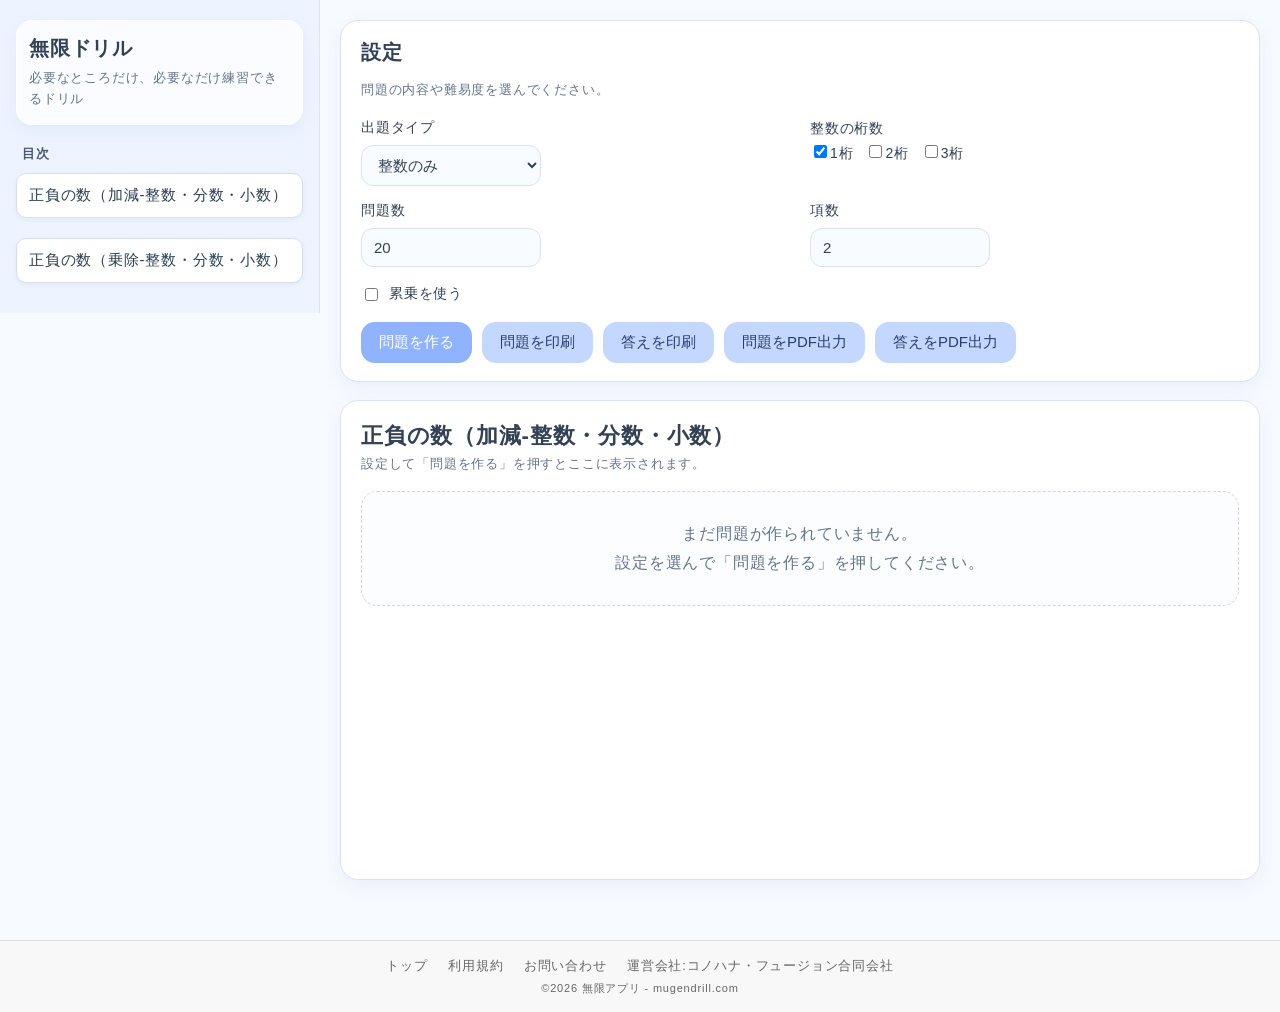
<file: index.html>
<!doctype html>
<html lang="ja">
  <head>
    <!-- Google tag (gtag.js) -->
    <script
      async
      src="https://www.googletagmanager.com/gtag/js?id=G-CHC0WDCVJX"
    ></script>
    <script>
      window.dataLayer = window.dataLayer || [];
      function gtag() {
        dataLayer.push(arguments);
      }
      gtag("js", new Date());

      gtag("config", "G-CHC0WDCVJX");
    </script>
    <meta charset="UTF-8" />
    <meta name="viewport" content="width=device-width, initial-scale=1.0" />
    <title>無限ドリル | 正負の数（加減-整数・分数・小数）</title>
    <link rel="stylesheet" href="css/style.css" />
  </head>
  <body>
    <div class="app">
      <!-- サイドバー -->
      <div id="sidebar"></div>
      <!-- メイン -->
      <main class="content">
        <!-- 設定 -->
        <section class="panel settings-panel">
          <h2 class="panel-title">設定</h2>
          <p class="panel-subtitle">問題の内容や難易度を選んでください。</p>

          <div class="settings-grid">
            <!-- 数の種類（NEW） -->
            <div class="field">
              <label>出題タイプ</label>
              <select id="numberMode">
                <option value="int">整数のみ</option>
                <option value="fraction">分数のみ</option>
                <option value="decimal">小数のみ</option>
                <option value="int_fraction">整数＋分数</option>
                <option value="int_decimal">整数＋小数</option>
              </select>
            </div>

            <input type="hidden" id="calcType" value="addsub" />

            <!-- 桁数 -->
            <div class="field">
              <label>整数の桁数</label>
              <div class="inline-checkbox-group">
                <label
                  ><input
                    type="checkbox"
                    name="digit"
                    value="1"
                    checked
                  />1桁</label
                >
                <label
                  ><input type="checkbox" name="digit" value="2" />2桁</label
                >
                <label
                  ><input type="checkbox" name="digit" value="3" />3桁</label
                >
              </div>
            </div>

            <!-- 問題数 -->
            <div class="field">
              <label for="problemCount">問題数</label>
              <input
                id="problemCount"
                type="number"
                min="1"
                max="60"
                value="20"
              />
            </div>

            <!-- 項数 -->
            <div class="field">
              <label for="termCount">項数</label>
              <input id="termCount" type="number" min="2" max="6" value="2" />
            </div>

            <!-- 計算オプション -->
            <div class="field checkbox-group">
              <label class="checkbox-label">
                <input id="usePower" type="checkbox" />
                累乗を使う
              </label>

              <div id="powerOptions" class="power-options">
                <label class="power-label">
                  <input type="checkbox" name="power" value="2" checked />
                  2乗
                </label>
                <label class="power-label">
                  <input type="checkbox" name="power" value="3" />
                  3乗
                </label>
                <label class="power-label">
                  <input type="checkbox" name="power" value="4" />
                  4乗
                </label>
              </div>
            </div>
          </div>

          <!-- ボタン -->
          <div class="actions">
            <button class="action-button" id="generateButton">
              問題を作る
            </button>
            <button class="action-button secondary" id="printQuestionButton">
              問題を印刷
            </button>
            <button class="action-button secondary" id="printAnswerButton">
              答えを印刷
            </button>
            <button class="action-button secondary" id="pdfQuestionButton">
              問題をPDF出力
            </button>
            <button class="action-button secondary" id="pdfAnswerButton">
              答えをPDF出力
            </button>
          </div>
        </section>

        <!-- 問題表示 -->
        <section class="panel problems-panel">
          <div class="print-header">
            <div class="print-row">
              <span>日付：</span><span class="line"></span> <span>クラス：</span
              ><span class="line"></span> <span>番号：</span
              ><span class="line small"></span> <span>名前：</span
              ><span class="line large"></span>
            </div>
          </div>
          <div class="problem-header">
            <div class="problem-title-wrap">
              <h2 class="problem-title" id="sheetTitle">
                正負の数（加減-整数・分数・小数）
              </h2>
              <div class="problem-note" id="sheetNote">
                設定して「問題を作る」を押すとここに表示されます。
              </div>
            </div>
          </div>

          <div id="sheet" class="sheet"></div>

          <div id="emptyState" class="empty-state">
            まだ問題が作られていません。<br />
            設定を選んで「問題を作る」を押してください。
          </div>
        </section>
      </main>
    </div>

    <div id="pdfModal" class="pdf-modal">
      <div class="pdf-modal-content">
        <p>
          印刷画面で「送信先」を<br /><strong>PDFに保存</strong
          >に変更してください
        </p>
        <button id="pdfModalOk">OK</button>
      </div>
    </div>

    <div id="alertModal" class="pdf-modal">
      <div class="pdf-modal-content">
        <p>先に問題を作ってください</p>
        <button id="alertModalOk">OK</button>
      </div>
    </div>

    <!-- JS -->
    <script src="js/layout/sidebar.js"></script>
    <script src="js/layout/footer.js"></script>
    <script src="js/utils.js"></script>
    <script src="js/generatorFraction.js"></script>
    <script src="js/generator.js"></script>
    <script src="js/printer.js"></script>
    <script src="js/app.js"></script>
  </body>
</html>
</file>
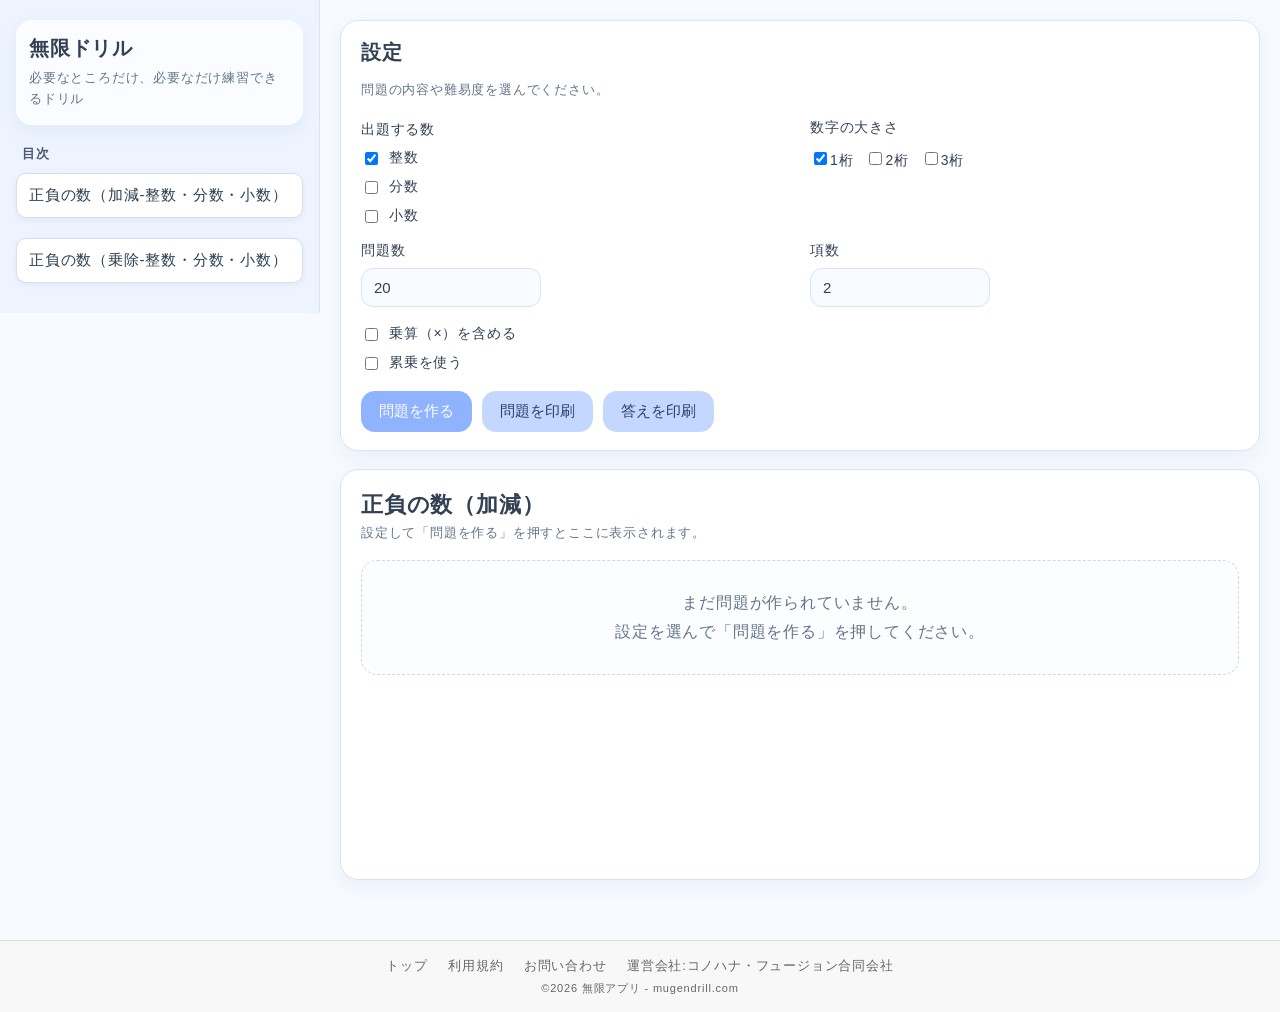
<file: fraction.html>
<!doctype html>
<html lang="ja">
  <head>
    <meta charset="UTF-8" />
    <meta name="viewport" content="width=device-width, initial-scale=1.0" />
    <title>無限ドリル</title>
    <link rel="stylesheet" href="css/style.css" />
  </head>
  <body>
    <div class="app">
      <!-- サイドバー -->
      <div id="sidebar"></div>
      <!-- メイン -->
      <main class="content">
        <!-- 設定 -->
        <section class="panel settings-panel">
          <h2 class="panel-title">設定</h2>
          <p class="panel-subtitle">問題の内容や難易度を選んでください。</p>

          <div class="settings-grid">
            <!-- 数の種類（NEW） -->
            <div class="field checkbox-group">
              <label class="checkbox-label">出題する数</label>

              <label class="checkbox-label">
                <input type="checkbox" name="numberType" value="int" checked />
                整数
              </label>

              <label class="checkbox-label">
                <input type="checkbox" name="numberType" value="fraction" />
                分数
              </label>

              <label class="checkbox-label">
                <input type="checkbox" name="numberType" value="decimal" />
                小数
              </label>
            </div>

            <!-- 桁数 -->
            <div class="field">
              <label>数字の大きさ</label>
              <div class="inline-checkbox-group">
                <label
                  ><input
                    type="checkbox"
                    name="digit"
                    value="1"
                    checked
                  />1桁</label
                >
                <label
                  ><input type="checkbox" name="digit" value="2" />2桁</label
                >
                <label
                  ><input type="checkbox" name="digit" value="3" />3桁</label
                >
              </div>
            </div>

            <!-- 問題数 -->
            <div class="field">
              <label for="problemCount">問題数</label>
              <input
                id="problemCount"
                type="number"
                min="1"
                max="60"
                value="20"
              />
            </div>

            <!-- 項数 -->
            <div class="field">
              <label for="termCount">項数</label>
              <input id="termCount" type="number" min="2" max="6" value="2" />
            </div>

            <!-- 計算オプション -->
            <div class="field checkbox-group">
              <label class="checkbox-label">
                <input id="useMultiply" type="checkbox" />
                乗算（×）を含める
              </label>

              <label class="checkbox-label">
                <input id="usePower" type="checkbox" />
                累乗を使う
              </label>

              <div id="powerOptions" class="power-options">
                <label class="power-label">
                  <input type="checkbox" name="power" value="2" checked />
                  2乗
                </label>
                <label class="power-label">
                  <input type="checkbox" name="power" value="3" />
                  3乗
                </label>
                <label class="power-label">
                  <input type="checkbox" name="power" value="4" />
                  4乗
                </label>
              </div>
            </div>
          </div>

          <!-- ボタン -->
          <div class="actions">
            <button class="action-button" id="generateButton">
              問題を作る
            </button>
            <button class="action-button secondary" id="printQuestionButton">
              問題を印刷
            </button>
            <button class="action-button secondary" id="printAnswerButton">
              答えを印刷
            </button>
          </div>
        </section>

        <!-- 問題表示 -->
        <section class="panel problems-panel">
          <div class="problem-header">
            <div class="problem-title-wrap">
              <h2 class="problem-title" id="sheetTitle">正負の数（加減）</h2>
              <div class="problem-note" id="sheetNote">
                設定して「問題を作る」を押すとここに表示されます。
              </div>
            </div>
          </div>

          <div id="sheet" class="sheet"></div>

          <div id="emptyState" class="empty-state">
            まだ問題が作られていません。<br />
            設定を選んで「問題を作る」を押してください。
          </div>
        </section>
      </main>
    </div>
    <!-- JS -->
    <script src="js/layout/sidebar.js"></script>
    <script src="js/layout/footer.js"></script>
    <script src="js/utils.js"></script>
    <script src="js/generator.js"></script>
    <script src="js/printer.js"></script>
    <script src="js/app.js"></script>
  </body>
</html>
</file>
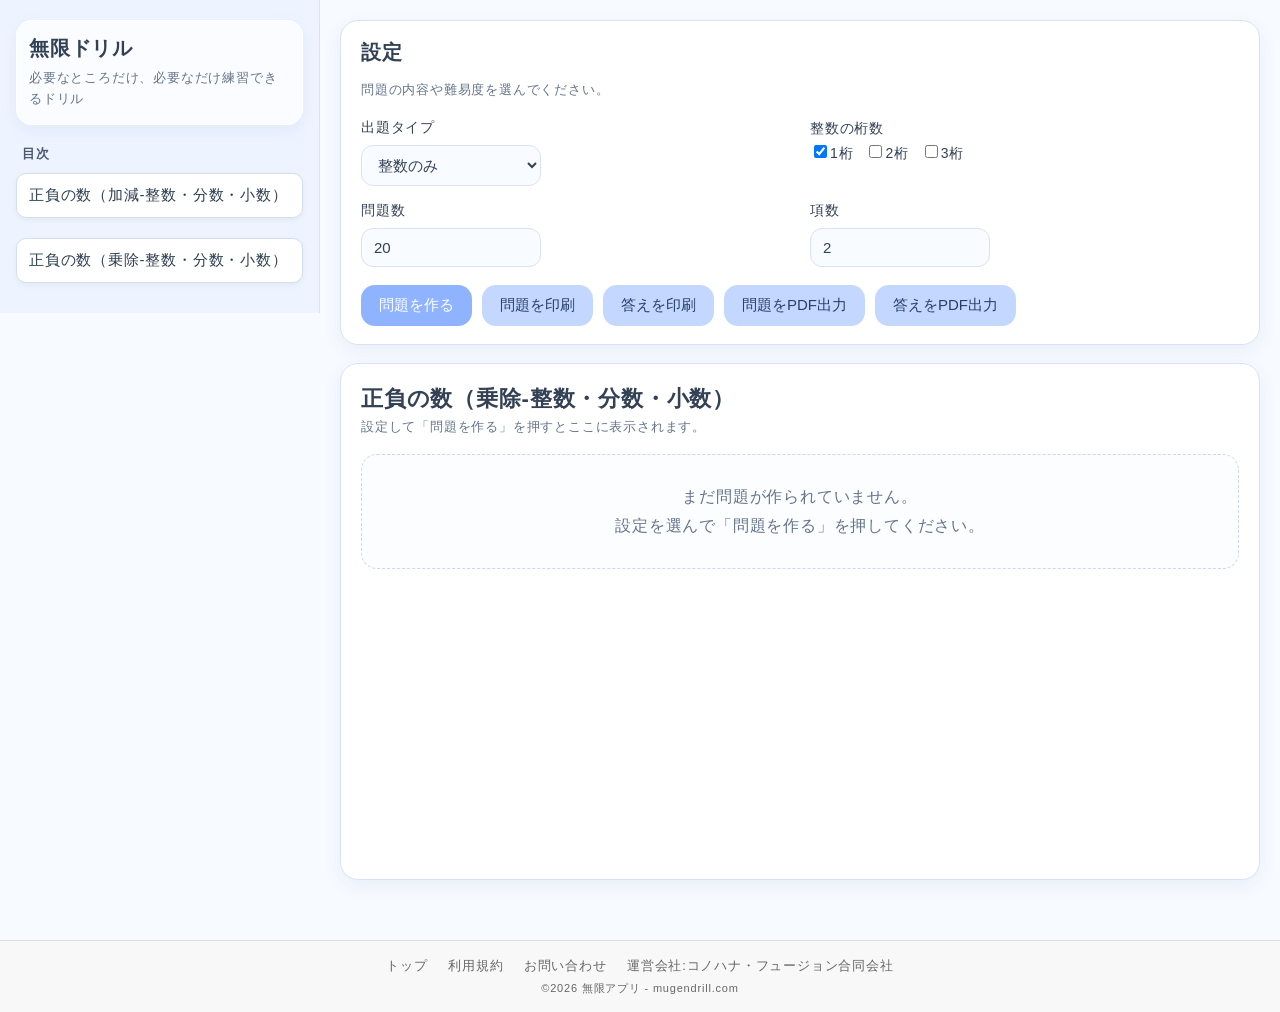
<file: muldiv.html>
<!doctype html>
<html lang="ja">
  <head>
    <!-- Google tag (gtag.js) -->
    <script
      async
      src="https://www.googletagmanager.com/gtag/js?id=G-CHC0WDCVJX"
    ></script>
    <script>
      window.dataLayer = window.dataLayer || [];
      function gtag() {
        dataLayer.push(arguments);
      }
      gtag("js", new Date());

      gtag("config", "G-CHC0WDCVJX");
    </script>
    <meta charset="UTF-8" />
    <meta name="viewport" content="width=device-width, initial-scale=1.0" />
    <title>無限ドリル | 正負の数（乗除-整数・分数・小数）</title>
    <link rel="stylesheet" href="css/style.css" />
  </head>
  <body>
    <div class="app">
      <!-- サイドバー -->
      <div id="sidebar"></div>
      <!-- メイン -->
      <main class="content">
        <!-- 設定 -->
        <section class="panel settings-panel">
          <h2 class="panel-title">設定</h2>
          <p class="panel-subtitle">問題の内容や難易度を選んでください。</p>

          <div class="settings-grid">
            <!-- 出題タイプ -->
            <div class="field">
              <label>出題タイプ</label>
              <select id="numberMode">
                <option value="int">整数のみ</option>
                <option value="fraction">分数のみ</option>
                <option value="decimal">小数のみ</option>
                <option value="int_fraction">整数＋分数</option>
                <option value="int_decimal">整数＋小数</option>
              </select>
            </div>

            <!-- 計算タイプ固定 -->
            <input type="hidden" id="calcType" value="muldiv" />

            <!-- 桁数 -->
            <div class="field">
              <label>整数の桁数</label>
              <div class="inline-checkbox-group">
                <label
                  ><input
                    type="checkbox"
                    name="digit"
                    value="1"
                    checked
                  />1桁</label
                >
                <label
                  ><input type="checkbox" name="digit" value="2" />2桁</label
                >
                <label
                  ><input type="checkbox" name="digit" value="3" />3桁</label
                >
              </div>
            </div>

            <!-- 問題数 -->
            <div class="field">
              <label for="problemCount">問題数</label>
              <input
                id="problemCount"
                type="number"
                min="1"
                max="60"
                value="20"
              />
            </div>

            <!-- 項数 -->
            <div class="field">
              <label for="termCount">項数</label>
              <input id="termCount" type="number" min="2" max="6" value="2" />
            </div>
          </div>

          <!-- ボタン -->
          <div class="actions">
            <button class="action-button" id="generateButton">
              問題を作る
            </button>
            <button class="action-button secondary" id="printQuestionButton">
              問題を印刷
            </button>
            <button class="action-button secondary" id="printAnswerButton">
              答えを印刷
            </button>
            <button class="action-button secondary" id="pdfQuestionButton">
              問題をPDF出力
            </button>
            <button class="action-button secondary" id="pdfAnswerButton">
              答えをPDF出力
            </button>
          </div>
        </section>

        <!-- 問題表示 -->
        <section class="panel problems-panel">
          <div class="print-header">
            <div class="print-row">
              <span>クラス：</span><span class="line"></span> <span>番号：</span
              ><span class="line small"></span> <span>名前：</span
              ><span class="line large"></span>
            </div>
            <div class="print-row">
              <span>日付：</span><span class="line"></span>
            </div>
          </div>
          <div class="problem-header">
            <div class="problem-title-wrap">
              <h2 class="problem-title" id="sheetTitle">
                正負の数（乗除-整数・分数・小数）
              </h2>
              <div class="problem-note" id="sheetNote">
                設定して「問題を作る」を押すとここに表示されます。
              </div>
            </div>
          </div>

          <div id="sheet" class="sheet"></div>

          <div id="emptyState" class="empty-state">
            まだ問題が作られていません。<br />
            設定を選んで「問題を作る」を押してください。
          </div>
        </section>
      </main>
    </div>

    <div id="pdfModal" class="pdf-modal">
      <div class="pdf-modal-content">
        <p>
          印刷画面で「送信先」を<br /><strong>PDFに保存</strong
          >に変更してください
        </p>
        <button id="pdfModalOk">OK</button>
      </div>
    </div>

    <div id="alertModal" class="pdf-modal">
      <div class="pdf-modal-content">
        <p>先に問題を作ってください</p>
        <button id="alertModalOk">OK</button>
      </div>
    </div>

    <!-- JS -->
    <script src="js/layout/sidebar.js"></script>
    <script src="js/layout/footer.js"></script>
    <script src="js/utils.js"></script>
    <script src="js/generatorFraction.js"></script>
    <script src="js/generator.js"></script>
    <script src="js/printer.js"></script>
    <script src="js/app.js"></script>
  </body>
</html>
</file>
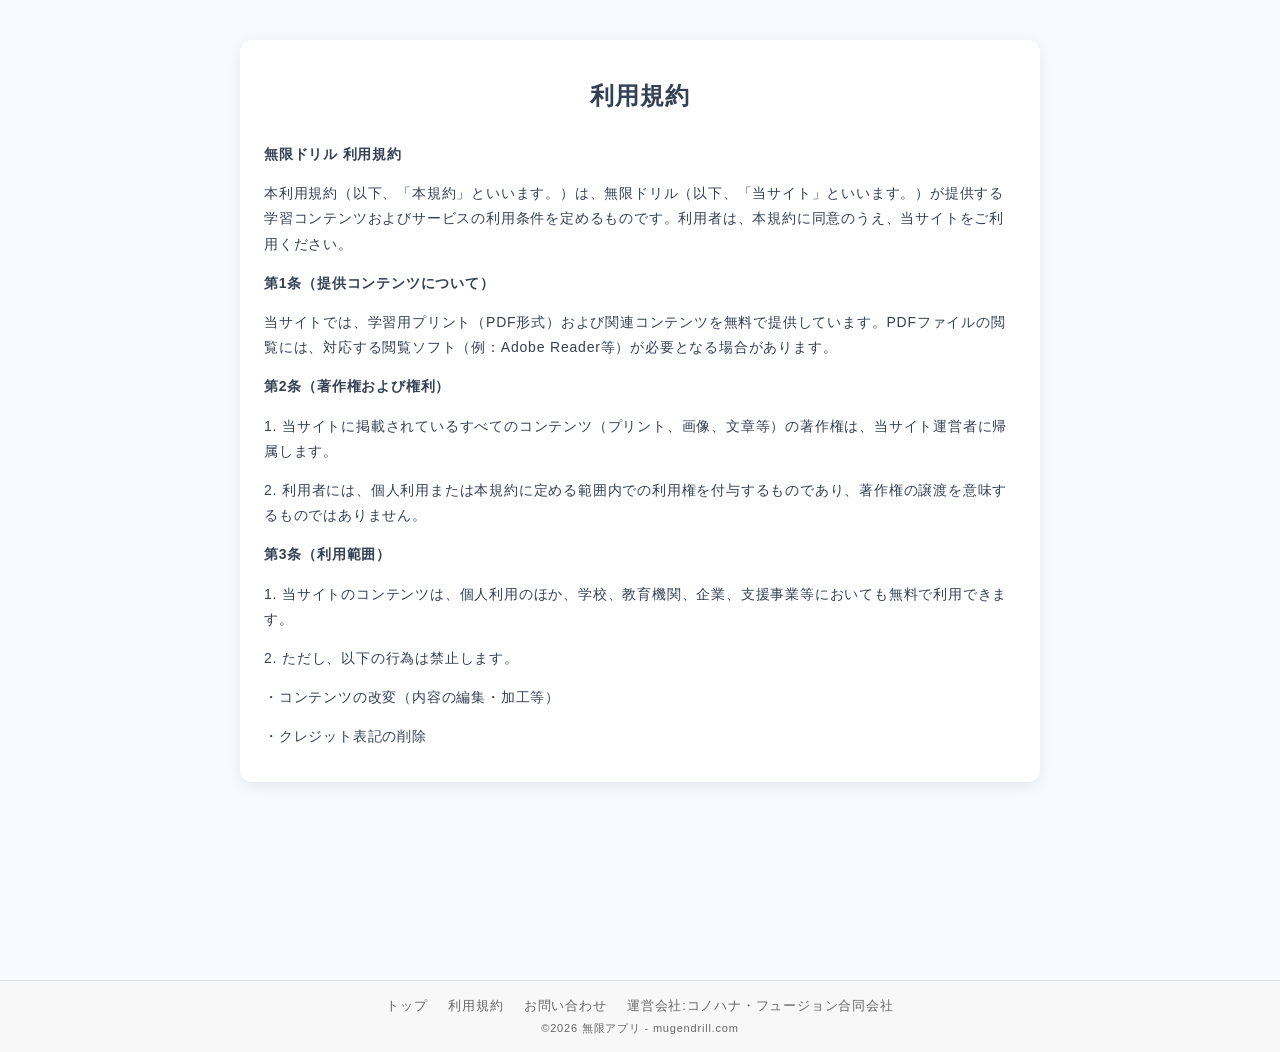
<file: terms.html>
<!doctype html>
<html lang="ja">
  <head>
    <!-- Google tag (gtag.js) -->
    <script
      async
      src="https://www.googletagmanager.com/gtag/js?id=G-CHC0WDCVJX"
    ></script>
    <script>
      window.dataLayer = window.dataLayer || [];
      function gtag() {
        dataLayer.push(arguments);
      }
      gtag("js", new Date());

      gtag("config", "G-CHC0WDCVJX");
    </script>
    <meta charset="UTF-8" />
    <meta name="viewport" content="width=device-width, initial-scale=1.0" />
    <link rel="stylesheet" href="css/style.css" />

    <title>無限ドリル-利用規約</title>
  </head>
  <body class="single-page">
    <div class="app">
      <div class="terms-container">
        <h1 class="terms-title">利用規約</h1>

        <div class="terms-content">
          <!-- ↓ここに利用規約をそのままコピペ -->

          <p><strong>無限ドリル 利用規約</strong></p>

          <p>
            本利用規約（以下、「本規約」といいます。）は、無限ドリル（以下、「当サイト」といいます。）が提供する学習コンテンツおよびサービスの利用条件を定めるものです。利用者は、本規約に同意のうえ、当サイトをご利用ください。
          </p>

          <p><strong>第1条（提供コンテンツについて）</strong></p>
          <p>
            当サイトでは、学習用プリント（PDF形式）および関連コンテンツを無料で提供しています。PDFファイルの閲覧には、対応する閲覧ソフト（例：Adobe
            Reader等）が必要となる場合があります。
          </p>

          <p><strong>第2条（著作権および権利）</strong></p>
          <p>
            1.
            当サイトに掲載されているすべてのコンテンツ（プリント、画像、文章等）の著作権は、当サイト運営者に帰属します。
          </p>
          <p>
            2.
            利用者には、個人利用または本規約に定める範囲内での利用権を付与するものであり、著作権の譲渡を意味するものではありません。
          </p>

          <p><strong>第3条（利用範囲）</strong></p>
          <p>
            1.
            当サイトのコンテンツは、個人利用のほか、学校、教育機関、企業、支援事業等においても無料で利用できます。
          </p>
          <p>2. ただし、以下の行為は禁止します。</p>
          <p>・コンテンツの改変（内容の編集・加工等）</p>
          <p>・クレジット表記の削除</p>
          <p>・再配布（データ配布・販売・共有等）</p>
          <p>・有償での販売またはそれに準ずる利用</p>

          <p><strong>第4条（リンクおよび配布）</strong></p>
          <p>1. 当サイトのトップページへのリンクは自由に行うことができます。</p>
          <p>2. ただし、以下の行為は禁止します。</p>
          <p>・PDFファイルへの直接リンク（直リンク）</p>
          <p>・指定外のQRコードの生成および配布</p>
          <p>・デジタルデータとしての再配信や記録媒体での配布</p>

          <p><strong>第5条（法人・団体での利用）</strong></p>
          <p>
            1.
            学校・企業・団体等での利用にあたり、ダウンロードやリンクについての事前連絡は不要です。
          </p>
          <p>2. ただし、以下の場合は事前にお問い合わせください。</p>
          <p>・書籍・冊子・印刷物への転載</p>
          <p>・Webサイト以外の媒体での掲載</p>
          <p>・画像・動画等としての再利用</p>

          <p><strong>第6条（教育機関での利用）</strong></p>
          <p>
            教育機関において、オンライン授業やICTツールを通じてコンテンツを配布する場合は、関連する著作権法および制度（授業目的公衆送信補償金制度等）に従って適切にご利用ください。必要に応じて、各制度の管理団体または関係機関へご確認ください。
          </p>

          <p><strong>第7条（禁止事項）</strong></p>
          <p>利用者は、以下の行為を行ってはなりません。</p>
          <p>・法令または公序良俗に反する行為</p>
          <p>・当サイトの運営を妨げる行為</p>
          <p>・不正アクセスや不正利用</p>
          <p>・その他、当サイトが不適切と判断する行為</p>

          <p><strong>第8条（免責事項）</strong></p>
          <p>
            1.
            当サイトのコンテンツは正確性・完全性に配慮して作成していますが、その内容を保証するものではありません。
          </p>
          <p>
            2.
            コンテンツの利用により生じたトラブルや損害について、当サイトは一切の責任を負いません。
          </p>
          <p>
            3.
            当サイトからリンクされた外部サイトの内容やサービスについても、当サイトは責任を負いません。
          </p>

          <p><strong>第9条（コンテンツの性質）</strong></p>
          <p>
            1.
            当サイトのプリントは、オリジナルまたは適法に利用可能な素材をもとに作成しています。
          </p>
          <p>
            2.
            一部のコンテンツにはAIを利用して作成されたものが含まれる場合があります。
          </p>
          <p>
            3.
            学習内容は教育指導要領を参考にしていますが、特定の教科書に完全準拠するものではありません。
          </p>

          <p><strong>第10条（利用上の注意）</strong></p>
          <p>1. コンテンツは利用者自身の判断と責任においてご利用ください。</p>
          <p>
            2.
            学校等で配布されたプリントに関するお問い合わせは、配布元へご確認ください。
          </p>
          <p>
            3.
            内容の誤り等を発見した場合は、当サイトのお問い合わせ窓口よりご連絡ください。
          </p>

          <p><strong>第11条（規約の変更）</strong></p>
          <p>
            当サイトは、必要に応じて本規約を変更することがあります。変更後の規約は、当サイト上に掲載した時点から効力を生じるものとします。
          </p>

          <p><strong>第12条（お問い合わせ）</strong></p>
          <p>
            本規約およびコンテンツに関するお問い合わせは、当サイトの問い合わせフォームよりご連絡ください。
          </p>

          <p><strong>第13条（要望・サポートについて）</strong></p>
          <p>
            当サイトは無償で提供しているサービスであり、個別のご要望や機能追加のご依頼には対応しておりません。
            また、すべてのお問い合わせに対して返信や対応を保証するものではありません。
          </p>
          <p>
            サービスの仕様・提供内容・更新内容は、すべて運営者の判断により決定され、予告なく変更・停止される場合があります。
          </p>
        </div>
      </div>
    </div>
    <!-- JS -->
    <script src="js/layout/sidebar.js"></script>
    <script src="js/layout/footer.js"></script>
    <script src="js/utils.js"></script>
    <script src="js/generator.js"></script>
    <script src="js/printer.js"></script>
    <script src="js/app.js"></script>
  </body>
</html>
<!-- 利用規約ボックス -->
</file>
<file: css/style.css>
/* css\style.css */
:root {
  --bg: #f7faff;
  --panel: #ffffff;
  --menu-bg: #eef4ff;
  --line: #d9e3f5;
  --text: #334155;
  --subtext: #64748b;
  --primary: #8fb3ff;
  --primary-hover: #7aa2f8;
  --soft: #f8fbff;
  --success: #5bb98c;
  --danger: #d97b7b;
  --shadow: 0 6px 18px rgba(80, 110, 170, 0.08);
  --radius: 18px;
}

* {
  box-sizing: border-box;
}

html,
body {
  margin: 0;
  padding: 0;
  background: var(--bg);
  color: var(--text);
  font-family: "M PLUS Rounded 1c", "Hiragino Maru Gothic ProN", sans-serif;
  font-weight: 400;
  letter-spacing: 0.05em;
  height: 100%;
}

body {
  min-height: 100vh;
}

.single-page .app {
  display: block;
}

.app {
  display: grid;
  grid-template-columns: 320px 1fr;
  min-height: 100vh;
}

.sidebar {
  background: var(--menu-bg);
  border-right: 1px solid var(--line);
  padding: 20px 16px;
}

.brand {
  margin-bottom: 20px;
  padding: 14px 12px;
  background: rgba(255, 255, 255, 0.7);
  border: 1px solid rgba(255, 255, 255, 0.9);
  border-radius: 16px;
  box-shadow: var(--shadow);
}

.brand-title {
  font-size: 20px;
  font-weight: 700;
  margin: 0 0 6px;
}

.brand-sub {
  font-size: 13px;
  color: var(--subtext);
  margin: 0;
  line-height: 1.6;
}

.menu-title {
  font-size: 13px;
  color: var(--subtext);
  margin: 20px 6px 8px;
}

.menu-list {
  display: grid;
  gap: 10px;
}

.menu-button {
  width: 100%;
  border: 1px solid transparent;
  border-radius: 14px;
  background: #fff;
  color: var(--text);
  padding: 12px 14px;
  text-align: left;
  font-size: 15px;
  cursor: pointer;
  box-shadow: var(--shadow);
  transition: 0.2s ease;
}

.content {
  display: grid;
  grid-template-rows: auto 1fr;
  gap: 18px;
  padding: 20px;
}

.panel {
  background: var(--panel);
  border: 1px solid var(--line);
  border-radius: var(--radius);
  box-shadow: var(--shadow);
}

.settings-panel {
  padding: 18px 20px;
}

.panel-title {
  margin: 0 0 14px;
  font-size: 20px;
  font-weight: 700;
}

.panel-subtitle {
  margin: 0 0 18px;
  font-size: 13px;
  color: var(--subtext);
  line-height: 1.6;
}

.settings-grid {
  display: grid;
  grid-template-columns: repeat(2, minmax(220px, 1fr));
  gap: 16px 20px;
  align-items: start;
}

.inline-checkbox-group {
  display: flex;
  gap: 12px;
  margin-top: 4px;
}

.field {
  display: grid;
  gap: 8px;
}

.field label,
.checkbox-label,
.power-label {
  font-size: 14px;
}

.field input[type="number"],
.field select {
  width: 100%;
  max-width: 180px;
  border: 1px solid var(--line);
  border-radius: 12px;
  background: var(--soft);
  color: var(--text);
  padding: 10px 12px;
  font-size: 15px;
  outline: none;
}

.field input[type="number"]:focus,
.field select:focus {
  border-color: #a8c2ff;
  background: #fff;
}

.checkbox-group {
  display: grid;
  gap: 10px;
  padding-top: 2px;
}

.checkbox-label {
  display: flex;
  align-items: center;
  gap: 8px;
  color: var(--text);
  cursor: pointer;
  user-select: none;
}

.power-options {
  display: none;
  margin-top: 8px;
  padding: 12px;
  border: 1px dashed #c6d5f7;
  border-radius: 14px;
  background: #fbfdff;
  gap: 8px;
  width: fit-content;
}

.power-options.visible {
  display: grid;
}

.power-label {
  display: flex;
  align-items: center;
  gap: 8px;
  color: var(--text);
  cursor: pointer;
  user-select: none;
}

.actions {
  display: flex;
  flex-wrap: wrap;
  gap: 10px;
  margin-top: 18px;
}

.action-button {
  border: none;
  border-radius: 14px;
  background: var(--primary);
  color: #fff;
  padding: 11px 18px;
  font-size: 15px;
  cursor: pointer;
  transition: 0.2s ease;
}

.action-button:hover {
  background: var(--primary-hover);
  transform: translateY(-1px);
}

.action-button.secondary {
  background: #c3d7ff;
  color: #27406b;
}

.action-button.secondary:hover {
  background: #b2cbff;
}

.problems-panel {
  padding: 20px;
  overflow: auto;
}

.problem-header {
  display: flex;
  flex-wrap: wrap;
  align-items: end;
  justify-content: space-between;
  gap: 12px;
  margin-bottom: 18px;
}

.problem-title-wrap {
  display: grid;
  gap: 4px;
}

.problem-title {
  margin: 0;
  font-size: 22px;
  font-weight: 700;
}

.problem-note {
  font-size: 13px;
  color: var(--subtext);
}

.sheet {
  display: grid;
  grid-template-columns: repeat(2, minmax(260px, 1fr));
  gap: 22px 28px;
  align-content: start;
}

.question-item {
  padding: 12px 14px;
  border: 1px solid #e7eefb;
  border-radius: 14px;
  background: #fcfdff;
  font-size: 22px;
  line-height: 2;
  word-break: break-word;
  display: flex;
  align-items: center; /* ← これが本体 */
  gap: 8px;
}

.question-number {
  font-weight: 700;
  margin-right: 8px;
  color: #5d78a6;
}

.blank {
  display: inline-block;
  min-width: 80px;
  border-bottom: 2px solid #b6c7e8;
  transform: translateY(15px);
}

.empty-state {
  padding: 28px 20px;
  border: 1px dashed #cad8f4;
  border-radius: 16px;
  background: #fbfdff;
  color: var(--subtext);
  line-height: 1.8;
  text-align: center;
}

.footer-credit {
  margin-top: 18px;
  font-size: 12px;
  color: var(--subtext);
  text-align: right;
}

.footer {
  margin-top: 40px;
  padding: 16px;
  background: #f8f8f8;
  border-top: 1px solid #ddd;
}

.footer-inner {
  max-width: none;
  width: 100%;
  padding: 0 20px;
  max-width: 1200px;
  margin: 0 auto;
  text-align: center;
  font-size: 13px;
  color: #666;
}

.footer-inner a {
  margin: 0 8px;
  color: #666;
  text-decoration: none;
}

.footer-inner a:hover {
  text-decoration: underline;
}

.footer-domain {
  display: block;
  margin-top: 6px;
  font-size: 11px;
  color: #999;
}

.fraction {
  display: inline-block;
  text-align: center;
  vertical-align: middle;
  font-size: 1.1em;
}

.fraction .num {
  display: block;
  border-bottom: 2px solid #333;
  padding: 0 4px;
}

.fraction .den {
  display: block;
  padding: 0 4px;
}

.terms-container {
  max-width: 800px;
  margin: 40px auto;
  padding: 24px;
  background: #fff;
  border-radius: 12px;
  box-shadow: 0 4px 16px rgba(0, 0, 0, 0.08);
}

.terms-title {
  font-size: 24px;
  margin-bottom: 16px;
  text-align: center;
}

.terms-content {
  max-height: 70vh;
  overflow-y: auto;
  line-height: 1.8;
  font-size: 14px;
  padding-right: 8px;
}

.terms-content p {
  margin-bottom: 12px;
}

.menu-button {
  display: block;
  padding: 12px;
  border-radius: 10px;
  text-decoration: none;
  color: #2c3e50;

  background: #ffffff; /* ←白にする */
  border: 1px solid #d6deeb; /* ←薄い枠 */
  box-shadow: 0 2px 6px rgba(0, 0, 0, 0.05);

  margin-bottom: 10px;
  transition: all 0.2s ease;
}

.menu-button:hover {
  background: #eef4ff;
  border-color: #a9c4ff;
  transform: translateY(-1px);
}

.menu-button.active {
  background: #8fb3ff;
  color: white;
  border-color: #8fb3ff;
}

.menu-title {
  font-weight: 600;
  color: #4a5a70;
  margin-bottom: 10px;
}

.blank {
  display: inline-block;
  width: 100px;
  height: 1.2em; /* ←高さを持たせる */
  border-bottom: 2px solid #b6c7e8;
  vertical-align: bottom; /* ←これ重要 */
}

.fraction-wrap {
  display: inline-block;
  align-items: center;
  gap: 2px;
}

.minus {
  font-weight: bold;
}

.pdf-modal {
  position: fixed;
  inset: 0;
  background: rgba(0, 0, 0, 0.4);
  display: none;
  align-items: center;
  justify-content: center;
  z-index: 9999;
}

.pdf-modal.show {
  display: flex;
}

.pdf-modal-content {
  background: #fff;
  padding: 24px 28px;
  border-radius: 14px;
  text-align: center;
  box-shadow: 0 8px 24px rgba(0, 0, 0, 0.2);
}

.pdf-modal button {
  margin-top: 12px;
  padding: 8px 16px;
  border: none;
  border-radius: 10px;
  background: #8fb3ff;
  color: #fff;
  cursor: pointer;
}

.print-header {
  display: none;
}

@media (max-width: 980px) {
  .app {
    grid-template-columns: 1fr;
  }

  .sidebar {
    border-right: none;
    border-bottom: 1px solid var(--line);
  }

  .content {
    grid-template-rows: auto auto;
  }

  .settings-grid {
    grid-template-columns: 1fr;
  }

  .sheet {
    grid-template-columns: 1fr;
  }
}

@media print {
  html,
  body {
    overflow: visible !important;
    height: auto !important;
  }

  body {
    background: #fff;
  }

  .app {
    display: block;
    overflow: visible !important;
  }

  .sidebar,
  .settings-panel,
  .footer-credit {
    display: none !important;
  }

  .content {
    display: block;
    padding: 0;
    overflow: visible !important;
  }

  .problems-panel {
    border: none;
    box-shadow: none;
    padding: 0;
    overflow: visible !important;
  }

  .problem-header {
    margin-bottom: 12px;
  }

  .problem-note {
    display: none;
  }

  .sheet {
    grid-template-columns: 1fr 1fr;
    gap: 10px 18px;
    overflow: visible !important;
  }

  .question-item {
    border: none;
    height: 48px;
    background: transparent;
    padding: 4px 0;
    padding-bottom: 27px;
    border-radius: 0;
    box-shadow: none;
    font-size: 18px;
    align-items: baseline;
    display: flex;
    line-height: 1.2;
  }

  .question-line {
    display: flex;
    align-items: center; /* ← ここだけ中央揃え */
  }

  .footer {
    display: none;
  }

  body::after {
    content: "©無限アプリ https://mugendrill.com/ - 運営：コノハナ・フュージョン合同会社";
    position: fixed;
    bottom: 5px;
    right: 10px;
    font-size: 10px;
    color: #555;
  }

  .print-header {
    display: flex;
    justify-content: flex-end; /* ←右寄せ */
    margin-bottom: 12px;
    font-size: 14px;
  }

  .print-row {
    display: flex;
    align-items: flex-end;
    gap: 10px;
    white-space: nowrap; /* ←改行防止 */
  }

  .line {
    display: inline-block;
    border-bottom: 1px solid #333;
    width: 100px;
    height: 1em;
  }

  .line.small {
    width: 50px;
  }

  .line.large {
    width: 180px;
  }

  .fraction {
    font-size: 0.95em; /* 少し小さく */
    line-height: 1;
  }

  .fraction .num {
    display: block;
    border-bottom: 2px solid #333;
    padding: 2px 4px 2px; /* ←上に余白 */
  }

  .fraction .num {
    display: block;
    border-bottom: 2px solid #333;
    padding: 2px 4px 2px; /* ←上に余白 */
  }

  .blank {
    transform: translateY(6px);
  }
}
</file>
